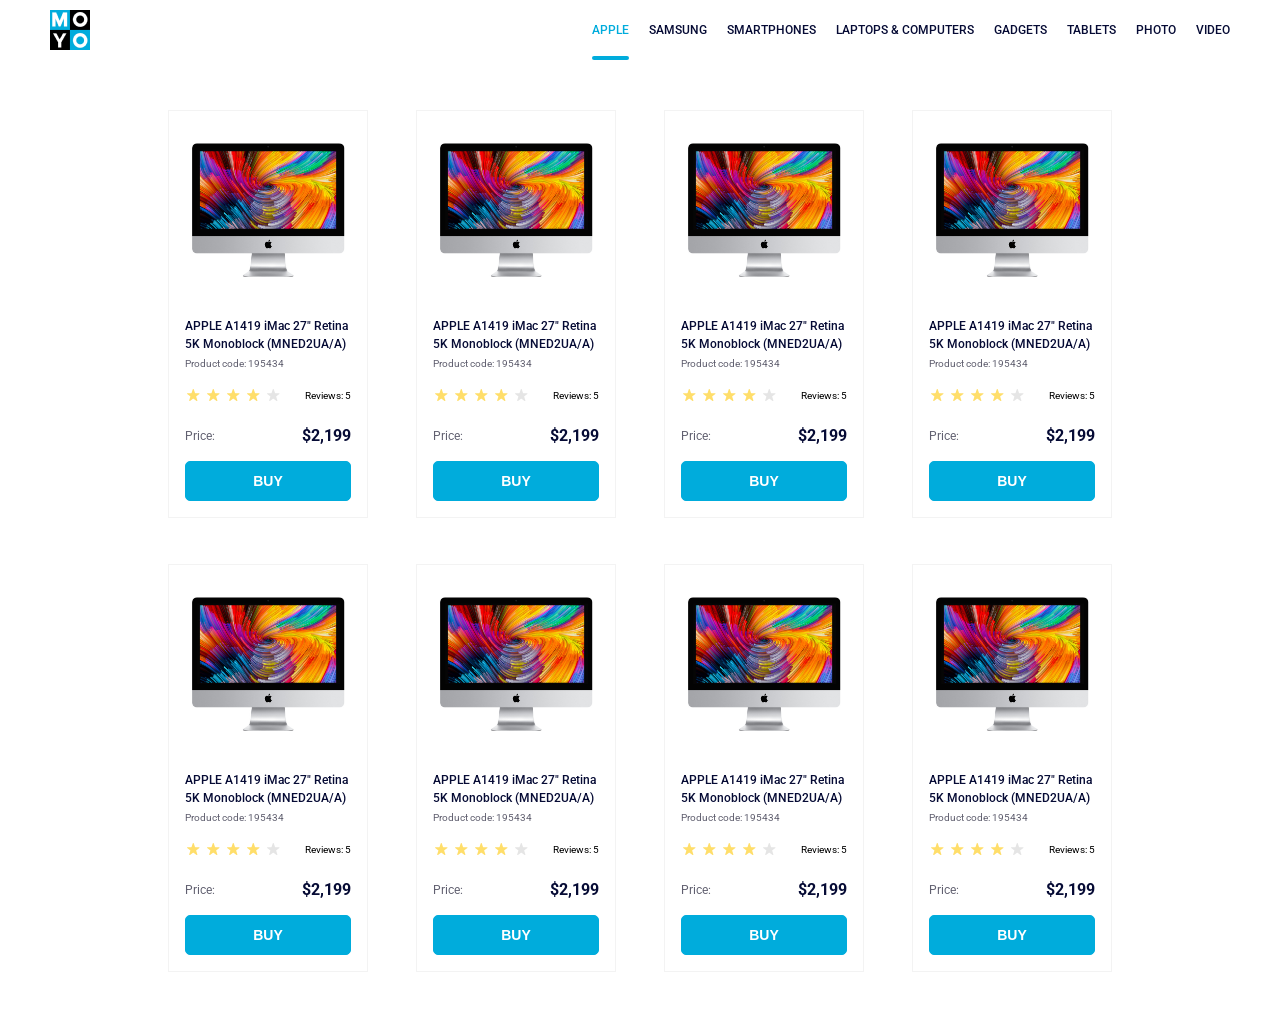
<file: index.html>
<!doctype html><html lang="en"><head><meta charset="utf-8"><meta name="viewport" content="width=device-width, initial-scale=1.0"><title>Catalog</title><link rel="preconnect" href="https://fonts.gstatic.com"><link href="https://fonts.googleapis.com/css2?family=Roboto:wght@400;500;700&display=swap" rel="stylesheet"><link rel="stylesheet" href="index.916f5b69.css"></head><body class="page"> <header> <a href="index.html"> <img src="logo.eddae0ff.png" alt="Moyo_logo" class="logo"> </a> <nav class="nav"> <ul class="nav__items"> <li class="nav__item"> <a href="#apple" class="is-active nav__link"> Apple </a> </li> <li class="nav__item"> <a href="#Samsung" class="nav__link"> Samsung </a> </li> <li class="nav__item"> <a href="#Smartphones" class="nav__link"> Smartphones </a> </li> <li class="nav__item"> <a href="#Laptops & Computers" data-qa="nav-hover" class="nav__link"> Laptops & Computers </a> </li> <li class="nav__item"> <a href="#Gadgets" class="nav__link"> Gadgets </a> </li> <li class="nav__item"> <a href="#Tablets" class="nav__link"> Tablets </a> </li> <li class="nav__item"> <a href="#Photo" class="nav__link"> Photo </a> </li> <li class="nav__item"> <a href="#Video" class="nav__link"> Video </a> </li> </ul> </nav> </header> <main class="main"> <div class="card" data-qa="card"> <img class="card__image" src="imac.202c52ff.jpeg" alt="imac image"> <div class="card__container"> <a href="#" class="card__title"> APPLE A1419 iMac 27" Retina 5K Monoblock (MNED2UA/A) </a> <p class="card__product-code">Product code: 195434</p> <div class="card__rating-reviews"> <div class="card__stars card__stars--4"> <div class="card__star"></div> <div class="card__star"></div> <div class="card__star"></div> <div class="card__star"></div> <div class="card__star"></div> </div> <p class="card__reviews">Reviews: 5</p> </div> <div class="card__price"> <p class="card__price-title">Price:</p> <p class="card__price-amount">$2,199</p> </div> <button class="card__button" data-qa="card-hover"> BUY </button> </div> </div> <div class="card"> <img class="card__image" src="imac.202c52ff.jpeg" alt="imac image"> <div class="card__container"> <a href="#" class="card__title"> APPLE A1419 iMac 27" Retina 5K Monoblock (MNED2UA/A) </a> <p class="card__product-code">Product code: 195434</p> <div class="card__rating-reviews"> <div class="card__stars card__stars--4"> <div class="card__star"></div> <div class="card__star"></div> <div class="card__star"></div> <div class="card__star"></div> <div class="card__star"></div> </div> <p class="card__reviews">Reviews: 5</p> </div> <div class="card__price"> <p class="card__price-title">Price:</p> <p class="card__price-amount">$2,199</p> </div> <button class="card__button">BUY</button> </div> </div> <div class="card"> <img class="card__image" src="imac.202c52ff.jpeg" alt="imac image"> <div class="card__container"> <a href="#" class="card__title"> APPLE A1419 iMac 27" Retina 5K Monoblock (MNED2UA/A) </a> <p class="card__product-code">Product code: 195434</p> <div class="card__rating-reviews"> <div class="card__stars card__stars--4"> <div class="card__star"></div> <div class="card__star"></div> <div class="card__star"></div> <div class="card__star"></div> <div class="card__star"></div> </div> <p class="card__reviews">Reviews: 5</p> </div> <div class="card__price"> <p class="card__price-title">Price:</p> <p class="card__price-amount">$2,199</p> </div> <button class="card__button">BUY</button> </div> </div> <div class="card"> <img class="card__image" src="imac.202c52ff.jpeg" alt="imac image"> <div class="card__container"> <a href="#" class="card__title"> APPLE A1419 iMac 27" Retina 5K Monoblock (MNED2UA/A) </a> <p class="card__product-code">Product code: 195434</p> <div class="card__rating-reviews"> <div class="card__stars card__stars--4"> <div class="card__star"></div> <div class="card__star"></div> <div class="card__star"></div> <div class="card__star"></div> <div class="card__star"></div> </div> <p class="card__reviews">Reviews: 5</p> </div> <div class="card__price"> <p class="card__price-title">Price:</p> <p class="card__price-amount">$2,199</p> </div> <button class="card__button">BUY</button> </div> </div> <div class="card"> <img class="card__image" src="imac.202c52ff.jpeg" alt="imac image"> <div class="card__container"> <a href="#" class="card__title"> APPLE A1419 iMac 27" Retina 5K Monoblock (MNED2UA/A) </a> <p class="card__product-code">Product code: 195434</p> <div class="card__rating-reviews"> <div class="card__stars card__stars--4"> <div class="card__star"></div> <div class="card__star"></div> <div class="card__star"></div> <div class="card__star"></div> <div class="card__star"></div> </div> <p class="card__reviews">Reviews: 5</p> </div> <div class="card__price"> <p class="card__price-title">Price:</p> <p class="card__price-amount">$2,199</p> </div> <button class="card__button">BUY</button> </div> </div> <div class="card"> <img class="card__image" src="imac.202c52ff.jpeg" alt="imac image"> <div class="card__container"> <a href="#" class="card__title"> APPLE A1419 iMac 27" Retina 5K Monoblock (MNED2UA/A) </a> <p class="card__product-code">Product code: 195434</p> <div class="card__rating-reviews"> <div class="card__stars card__stars--4"> <div class="card__star"></div> <div class="card__star"></div> <div class="card__star"></div> <div class="card__star"></div> <div class="card__star"></div> </div> <p class="card__reviews">Reviews: 5</p> </div> <div class="card__price"> <p class="card__price-title">Price:</p> <p class="card__price-amount">$2,199</p> </div> <button class="card__button">BUY</button> </div> </div> <div class="card"> <img class="card__image" src="imac.202c52ff.jpeg" alt="imac image"> <div class="card__container"> <a href="#" class="card__title"> APPLE A1419 iMac 27" Retina 5K Monoblock (MNED2UA/A) </a> <p class="card__product-code">Product code: 195434</p> <div class="card__rating-reviews"> <div class="card__stars card__stars--4"> <div class="card__star"></div> <div class="card__star"></div> <div class="card__star"></div> <div class="card__star"></div> <div class="card__star"></div> </div> <p class="card__reviews">Reviews: 5</p> </div> <div class="card__price"> <p class="card__price-title">Price:</p> <p class="card__price-amount">$2,199</p> </div> <button class="card__button">BUY</button> </div> </div> <div class="card"> <img class="card__image" src="imac.202c52ff.jpeg" alt="imac image"> <div class="card__container"> <a href="#" class="card__title"> APPLE A1419 iMac 27" Retina 5K Monoblock (MNED2UA/A) </a> <p class="card__product-code">Product code: 195434</p> <div class="card__rating-reviews"> <div class="card__stars card__stars--4"> <div class="card__star"></div> <div class="card__star"></div> <div class="card__star"></div> <div class="card__star"></div> <div class="card__star"></div> </div> <p class="card__reviews">Reviews: 5</p> </div> <div class="card__price"> <p class="card__price-title">Price:</p> <p class="card__price-amount">$2,199</p> </div> <button class="card__button">BUY</button> </div> </div> </main> </body></html>
</file>
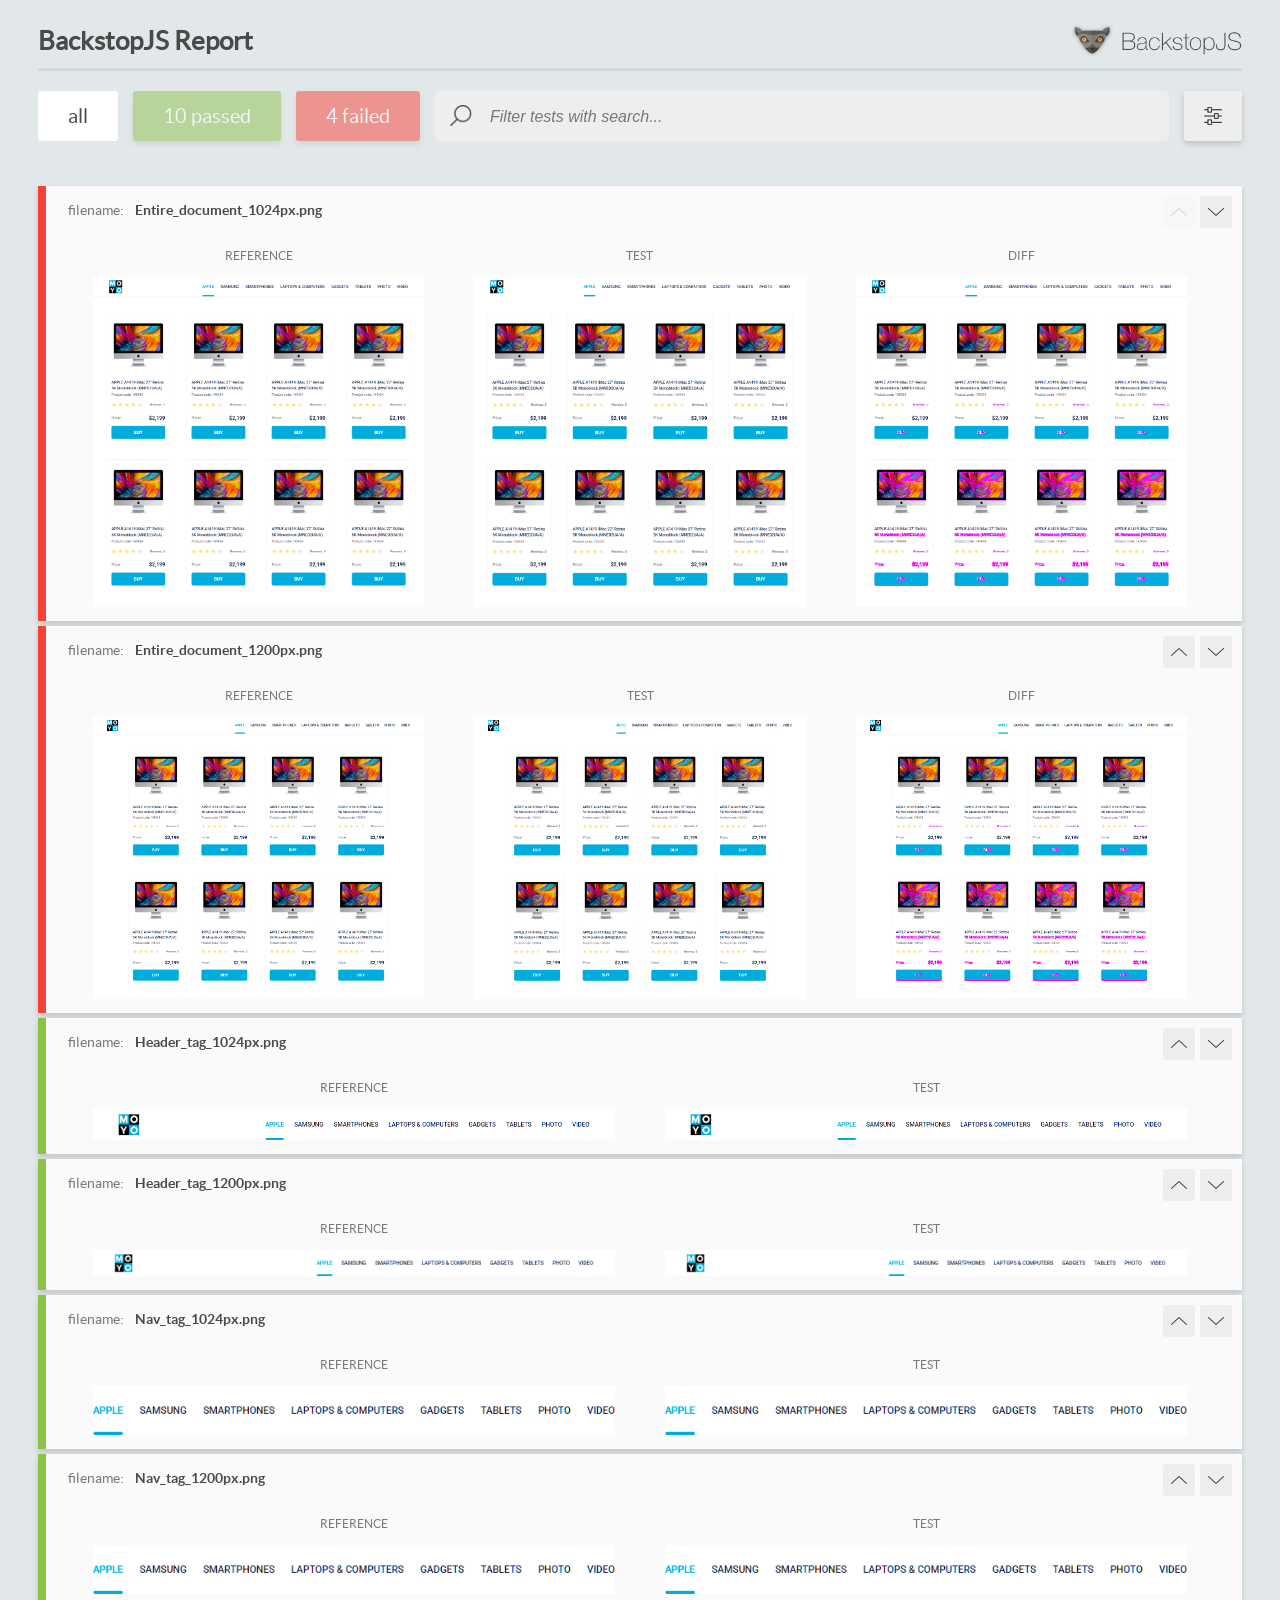
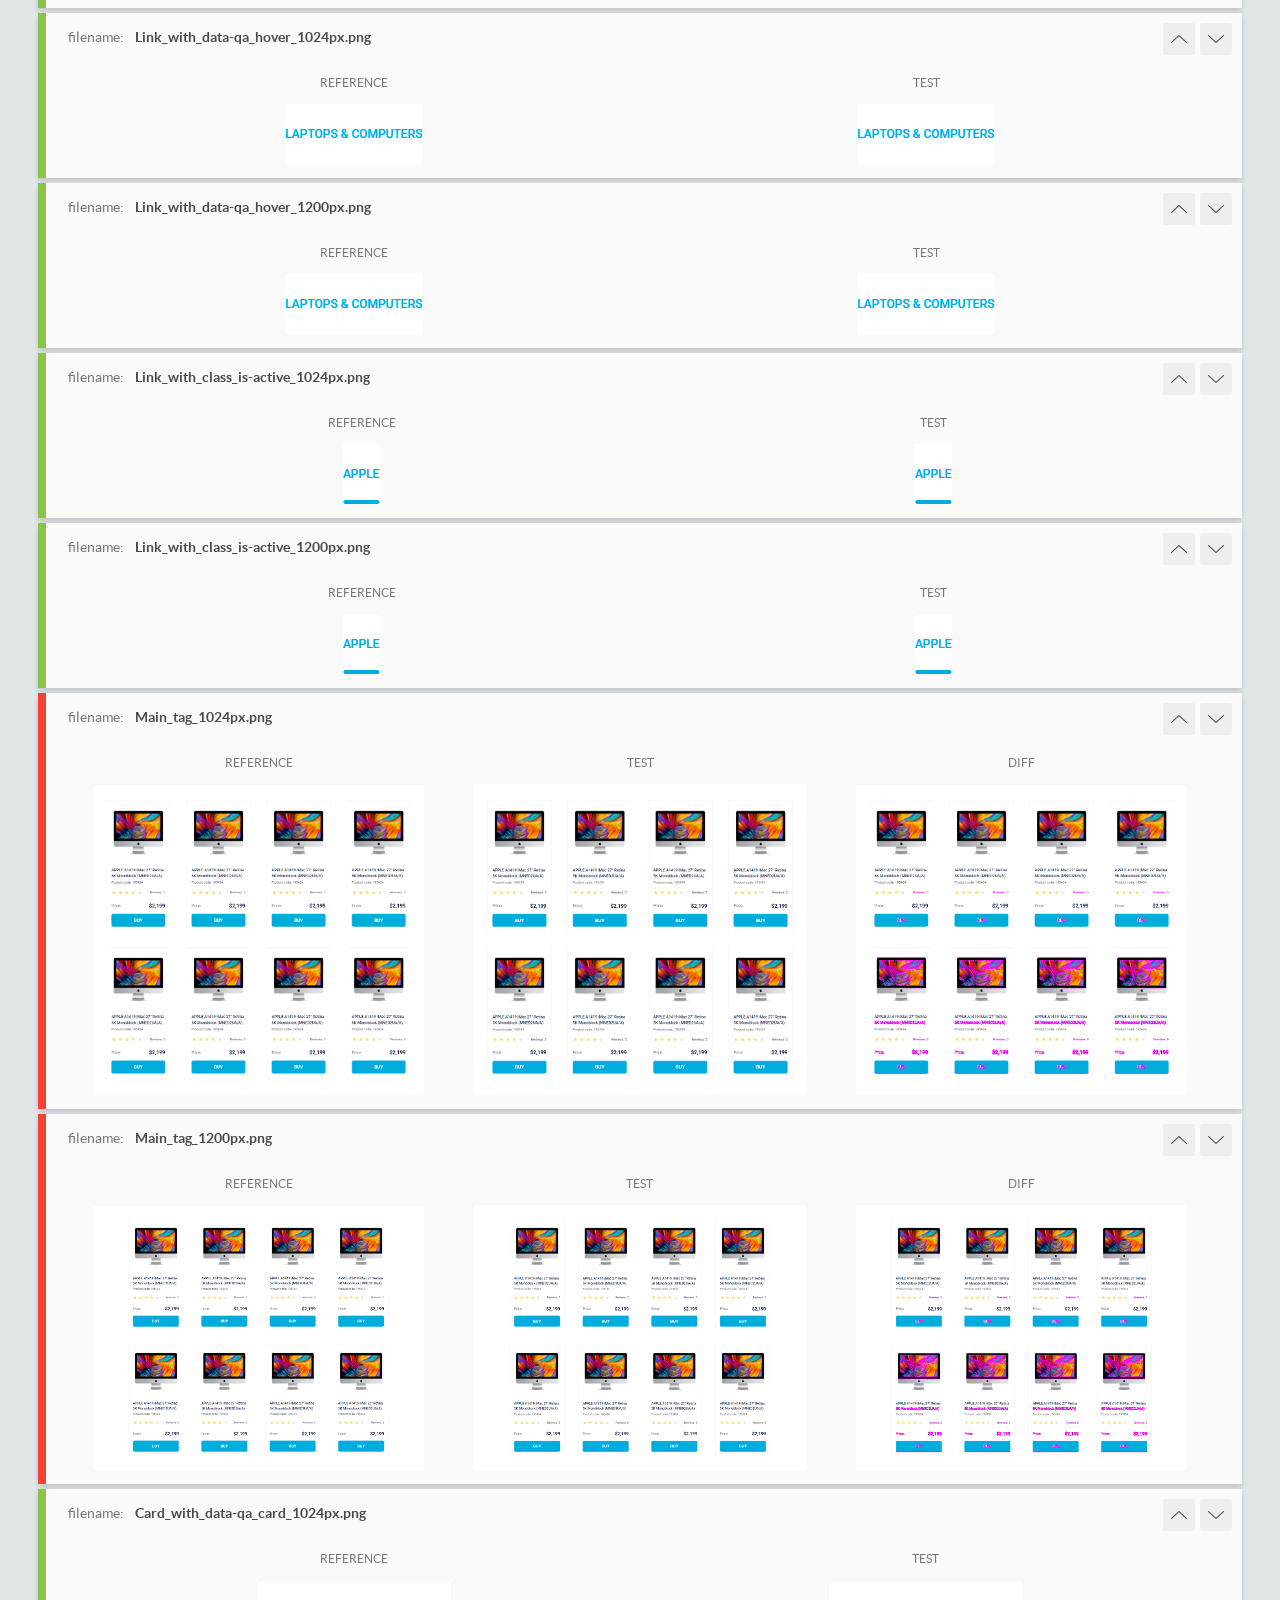
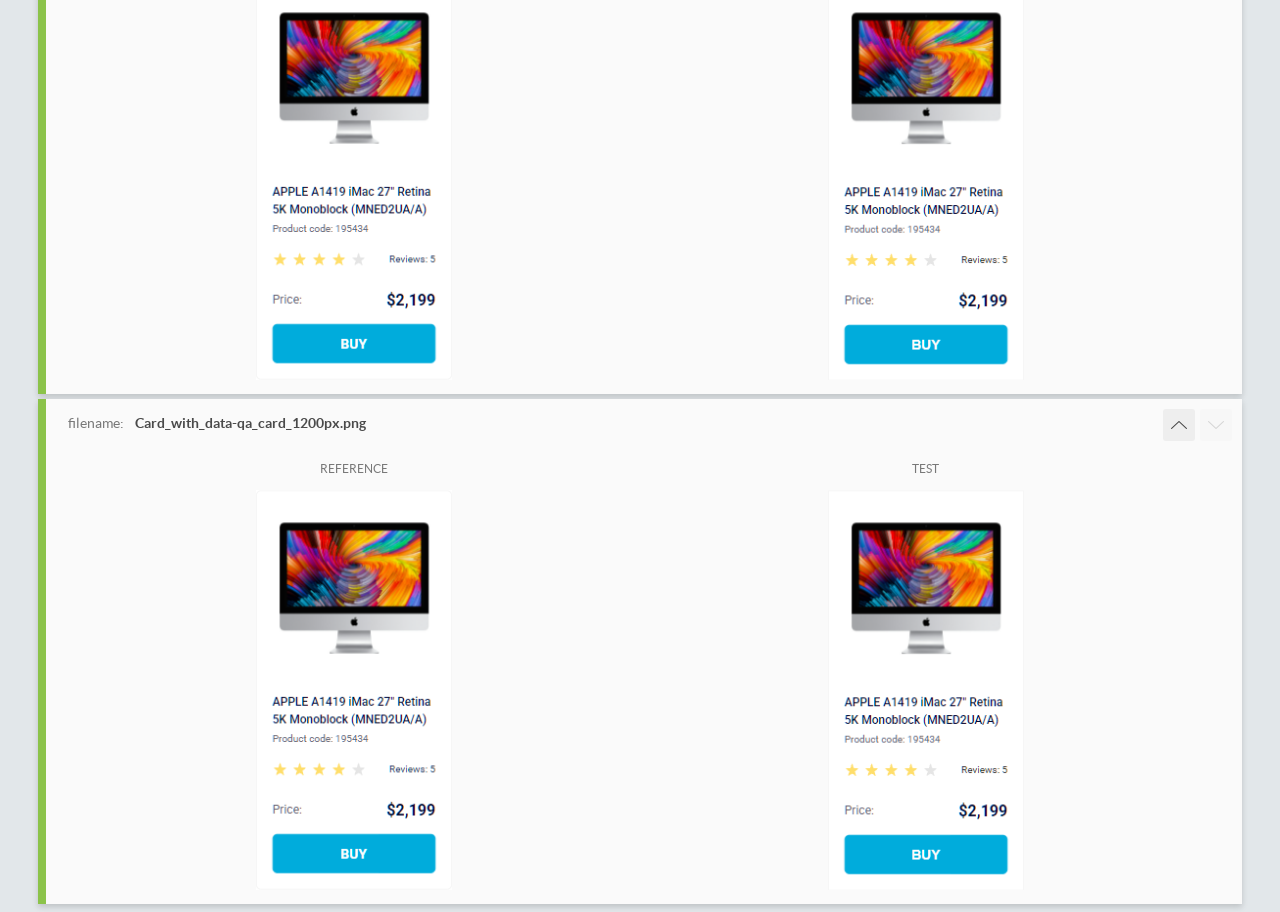
<file: report/html_report/index.html>
<!DOCTYPE html>
<html>
  <head>
    <meta charset="utf-8">
    <!-- Disable Cache -->
    <meta http-equiv="Cache-Control" content="no-cache, no-store, must-revalidate">
    <meta http-equiv="Pragma" content="no-cache">
    <meta http-equiv="Expires" content="0">

    <title>BackstopJS Report</title>

    <style>
      @font-face {
          font-family: 'latoregular';
          src: url('./assets/fonts/lato-regular-webfont.woff2') format('woff2'),
              url('./assets/fonts/lato-regular-webfont.woff') format('woff');
          font-weight: 400;
          font-style: normal;
      }
      @font-face {
          font-family: 'latobold';
          src: url('./assets/fonts/lato-bold-webfont.woff2') format('woff2'),
              url('./assets/fonts/lato-bold-webfont.woff') format('woff');
          font-weight: 700;
          font-style: normal;
      }

      .ReactModal__Body--open {
          overflow: hidden;
      }
      .ReactModal__Body--open .header {
        display: none;
      }

    </style>
  </head>
  <body style="background-color: #E2E7EA">
    <div id="root">

    </div>
    <script>
      function report (report) { // eslint-disable-line no-unused-vars
        window.tests = report;
      }
    </script>
    <script src="config.js"></script>
    <script src="index_bundle.js"></script>
  </body>
</html>
</file>
<file: index.916f5b69.css>
header{background-color:#fff;justify-content:space-between;align-items:center;padding:0 50px;display:flex}.nav{align-items:center;height:60px;display:flex}.nav__items{text-transform:uppercase;justify-content:space-between;margin:0;padding-left:0;font-size:12px;list-style:none;display:flex}.nav__item{margin:0 10px}.nav__item:last-child{margin-right:0}.nav__item:first-child{margin-left:0}.nav__link{color:#060b35;line-height:60px;text-decoration:none;display:flex}.nav__link:hover{color:#00acdc}.is-active{color:#00acdc;position:relative}.is-active:after{content:"";background-color:#00acdc;border-radius:8px;width:100%;height:4px;display:block;position:absolute;bottom:0;left:0;right:0}.logo{display:block}body{font-optical-sizing:auto;font-variation-settings:"wdth" 100;margin:0;font-family:Roboto,sans-serif;font-style:normal;font-weight:500}.main{grid-template-columns:repeat(1,1fr);justify-content:center;gap:46px 48px;max-width:100%;margin:0;padding:50px 40px;display:grid}@media (width>=488px){.main{grid-template-columns:repeat(2,200px)}}@media (width>=768px){.main{grid-template-columns:repeat(3,200px)}}@media (width>=1024px){.main{grid-template-columns:repeat(4,200px)}}.card{box-sizing:border-box;border:1px solid #f3f3f3;flex-direction:column;width:200px;padding:32px 16px 16px;font-family:Roboto,sans-serif;font-weight:500;transition:transform .3s;display:flex}.card__image{margin-inline:auto;width:160px;height:134px;margin-bottom:40px;display:block}.card__title{color:#060b35;font-size:12px;font-weight:500;line-height:18px;text-decoration:none;transition:color .3s;display:block}.card:hover{transform:scale(1.2)}.card:hover .card__title{color:#34568b}.card__product-code{color:#616070;margin:0;padding-block:4px 16px;font-size:10px;font-weight:400;line-height:14px}.card__rating-reviews{justify-content:space-between;align-items:center;display:flex}.card__stars{display:flex}.card__star{background-image:url(star-active.edda4c43.svg);background-position:50%;background-repeat:no-repeat;width:16px;height:16px;margin-right:4px}.card__star:last-child{background-image:url(star.822d561e.svg)}.card__reviews{margin:0;font-size:10px;font-weight:400}.card__price{justify-content:space-between;align-items:center;padding-block:24px 16px;line-height:18px;display:flex}.card__price-title{color:#616070;margin:0;font-size:12px;font-weight:400}.card__price-amount{color:#060b35;margin:0;font-size:16px;font-weight:700}.card__button{box-sizing:border-box;text-transform:uppercase;letter-spacing:0;cursor:pointer;color:#fff;text-align:center;background-color:#00acdc;border:1px solid #00acdc;border-radius:5px;width:100%;padding:11px 0;font-size:14px;font-weight:700;line-height:16px;transition:background-color .3s,color .3s}.card__button:hover{color:#00acdc;background-color:#fff}
/*# sourceMappingURL=index.916f5b69.css.map */
</file>
